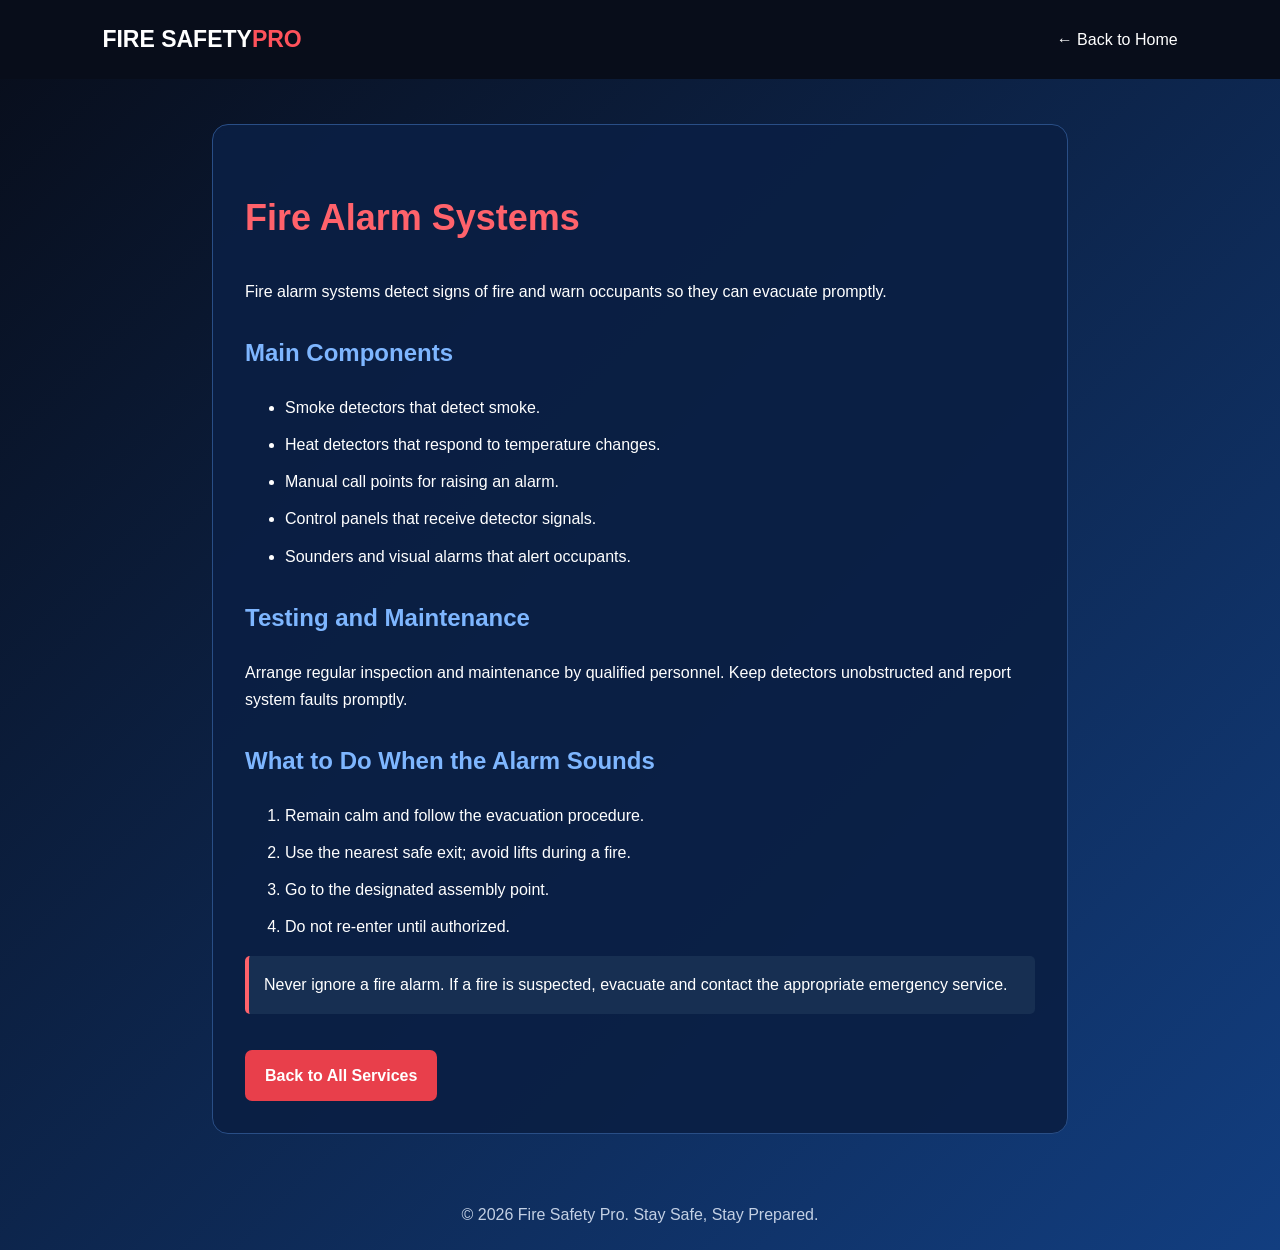
<file: alarm-systems.html>
<!DOCTYPE html>
<html lang="en">
<head>
    <meta charset="UTF-8">
    <meta name="viewport" content="width=device-width, initial-scale=1.0">
    <title>Fire Alarm Systems | Fire Safety Pro</title>
    <style>
        * { box-sizing: border-box; }

        body {
            margin: 0;
            font-family: Arial, sans-serif;
            background: linear-gradient(135deg, #080d1a, #123e80);
            color: #fff;
            line-height: 1.7;
        }

        header {
            background: #080d1a;
            padding: 20px 8%;
            display: flex;
            justify-content: space-between;
            align-items: center;
            flex-wrap: wrap;
            gap: 12px;
        }

        .logo { font-size: 23px; font-weight: bold; }
        .logo span { color: #ff525b; }

        a { color: #ff777e; text-decoration: none; }

        .back-link { color: white; }

        main {
            max-width: 900px;
            margin: 45px auto;
            padding: 0 22px;
        }

        .content {
            background: rgba(10, 31, 68, 0.92);
            border: 1px solid #294e86;
            border-radius: 16px;
            padding: 32px;
        }

        h1 { color: #ff626b; font-size: 36px; }
        h2 { color: #7eb6ff; margin-top: 28px; }
        li { margin-bottom: 10px; }

        .notice {
            background: #172f52;
            border-left: 4px solid #ff626b;
            padding: 15px;
            border-radius: 5px;
        }

        .home-button {
            display: inline-block;
            margin-top: 20px;
            padding: 12px 20px;
            background: #e83f4b;
            color: white;
            border-radius: 7px;
            font-weight: bold;
        }

        footer {
            text-align: center;
            padding: 22px;
            color: #c3d0e4;
        }

        @media (max-width: 600px) {
            h1 { font-size: 29px; }
            .content { padding: 22px; }
        }
    </style>
</head>
<body>
    <header>
        <div class="logo">FIRE SAFETY<span>PRO</span></div>
        <a class="back-link" href="index.html">← Back to Home</a>
    </header>

    <main>
        <article class="content">
            <h1>Fire Alarm Systems</h1>
            <p>
                Fire alarm systems detect signs of fire and warn
                occupants so they can evacuate promptly.
            </p>

            <h2>Main Components</h2>
            <ul>
                <li>Smoke detectors that detect smoke.</li>
                <li>Heat detectors that respond to temperature changes.</li>
                <li>Manual call points for raising an alarm.</li>
                <li>Control panels that receive detector signals.</li>
                <li>Sounders and visual alarms that alert occupants.</li>
            </ul>

            <h2>Testing and Maintenance</h2>
            <p>
                Arrange regular inspection and maintenance by
                qualified personnel. Keep detectors unobstructed
                and report system faults promptly.
            </p>

            <h2>What to Do When the Alarm Sounds</h2>
            <ol>
                <li>Remain calm and follow the evacuation procedure.</li>
                <li>Use the nearest safe exit; avoid lifts during a fire.</li>
                <li>Go to the designated assembly point.</li>
                <li>Do not re-enter until authorized.</li>
            </ol>

            <p class="notice">
                Never ignore a fire alarm. If a fire is suspected,
                evacuate and contact the appropriate emergency service.
            </p>

            <a href="index.html" class="home-button">
                Back to All Services
            </a>
        </article>
    </main>

    <footer>
        &copy; 2026 Fire Safety Pro. Stay Safe, Stay Prepared.
    </footer>
</body>
</html>
</file>
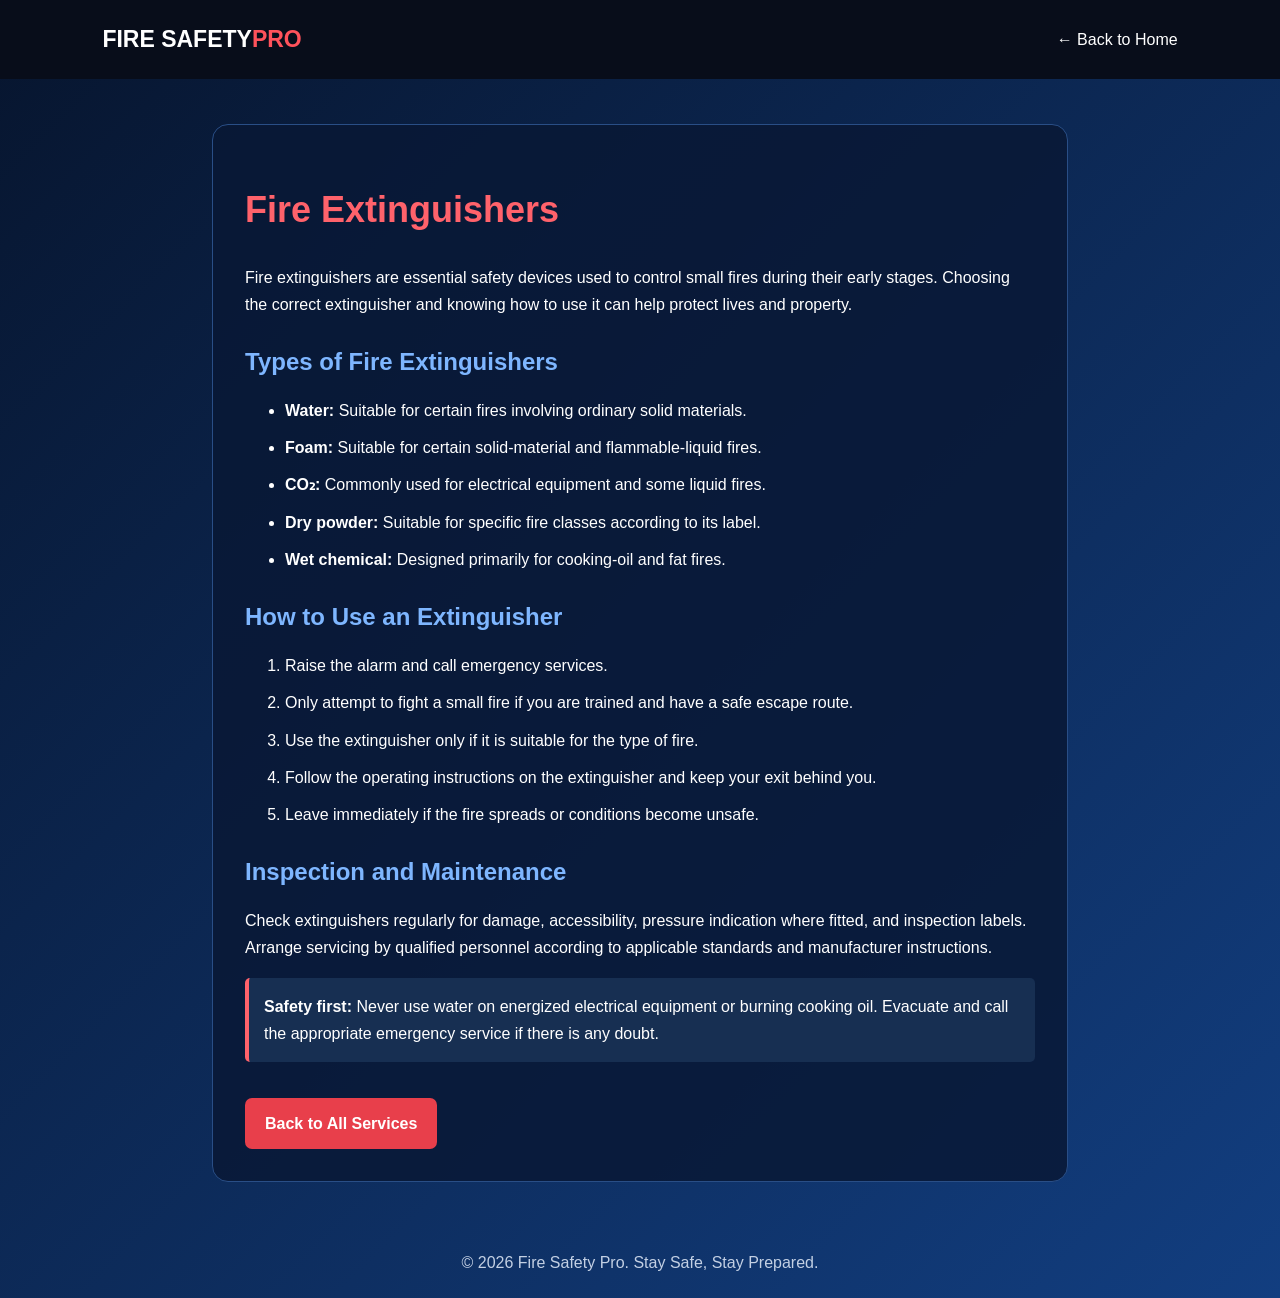
<file: extinguishers.html>
<!DOCTYPE html>
<html lang="en">
<head>
    <meta charset="UTF-8">
    <meta name="viewport" content="width=device-width, initial-scale=1.0">
    <title>Fire Extinguishers | Fire Safety Pro</title>

    <style>
        * {
            box-sizing: border-box;
        }

        body {
            margin: 0;
            font-family: Arial, sans-serif;
            background: linear-gradient(135deg, #07152e, #123e80);
            color: white;
            line-height: 1.7;
        }

        header {
            padding: 20px 8%;
            background: #080d1a;
            display: flex;
            justify-content: space-between;
            align-items: center;
            flex-wrap: wrap;
            gap: 12px;
        }

        .logo {
            font-size: 23px;
            font-weight: bold;
        }

        .logo span {
            color: #ff525b;
        }

        a {
            color: #ff7279;
            text-decoration: none;
        }

        .back-link {
            color: white;
        }

        main {
            max-width: 900px;
            margin: 45px auto;
            padding: 0 22px;
        }

        .content {
            background: rgba(9, 24, 54, 0.85);
            padding: 32px;
            border-radius: 16px;
            border: 1px solid #294e86;
        }

        h1, h2 {
            line-height: 1.3;
        }

        h1 {
            color: #ff626b;
            font-size: 36px;
        }

        h2 {
            color: #7eb6ff;
            margin-top: 28px;
        }

        li {
            margin-bottom: 10px;
        }

        .notice {
            background: #172f52;
            border-left: 4px solid #ff626b;
            padding: 15px;
            border-radius: 5px;
        }

        .home-button {
            display: inline-block;
            margin-top: 20px;
            background: #e83f4b;
            color: white;
            padding: 12px 20px;
            border-radius: 7px;
            font-weight: bold;
        }

        footer {
            text-align: center;
            padding: 22px;
            color: #c3d0e4;
        }

        @media (max-width: 600px) {
            h1 {
                font-size: 29px;
            }

            .content {
                padding: 22px;
            }
        }
    </style>
</head>

<body>
    <header>
        <div class="logo">FIRE SAFETY<span>PRO</span></div>
        <a class="back-link" href="index.html">
            ← Back to Home
        </a>
    </header>

    <main>
        <article class="content">
            <h1>Fire Extinguishers</h1>

            <p>
                Fire extinguishers are essential safety devices
                used to control small fires during their early stages.
                Choosing the correct extinguisher and knowing how
                to use it can help protect lives and property.
            </p>

            <h2>Types of Fire Extinguishers</h2>
            <ul>
                <li><strong>Water:</strong> Suitable for certain
                    fires involving ordinary solid materials.</li>
                <li><strong>Foam:</strong> Suitable for certain
                    solid-material and flammable-liquid fires.</li>
                <li><strong>CO₂:</strong> Commonly used for
                    electrical equipment and some liquid fires.</li>
                <li><strong>Dry powder:</strong> Suitable for
                    specific fire classes according to its label.</li>
                <li><strong>Wet chemical:</strong> Designed
                    primarily for cooking-oil and fat fires.</li>
            </ul>

            <h2>How to Use an Extinguisher</h2>
            <ol>
                <li>Raise the alarm and call emergency services.</li>
                <li>Only attempt to fight a small fire if you are
                    trained and have a safe escape route.</li>
                <li>Use the extinguisher only if it is suitable
                    for the type of fire.</li>
                <li>Follow the operating instructions on the
                    extinguisher and keep your exit behind you.</li>
                <li>Leave immediately if the fire spreads or
                    conditions become unsafe.</li>
            </ol>

            <h2>Inspection and Maintenance</h2>
            <p>
                Check extinguishers regularly for damage,
                accessibility, pressure indication where fitted,
                and inspection labels. Arrange servicing by
                qualified personnel according to applicable
                standards and manufacturer instructions.
            </p>

            <p class="notice">
                <strong>Safety first:</strong>
                Never use water on energized electrical equipment
                or burning cooking oil. Evacuate and call the
                appropriate emergency service if there is any doubt.
            </p>

            <a href="index.html" class="home-button">
                Back to All Services
            </a>
        </article>
    </main>

    <footer>
        &copy; 2026 Fire Safety Pro. Stay Safe, Stay Prepared.
    </footer>
</body>
</html>
</file>
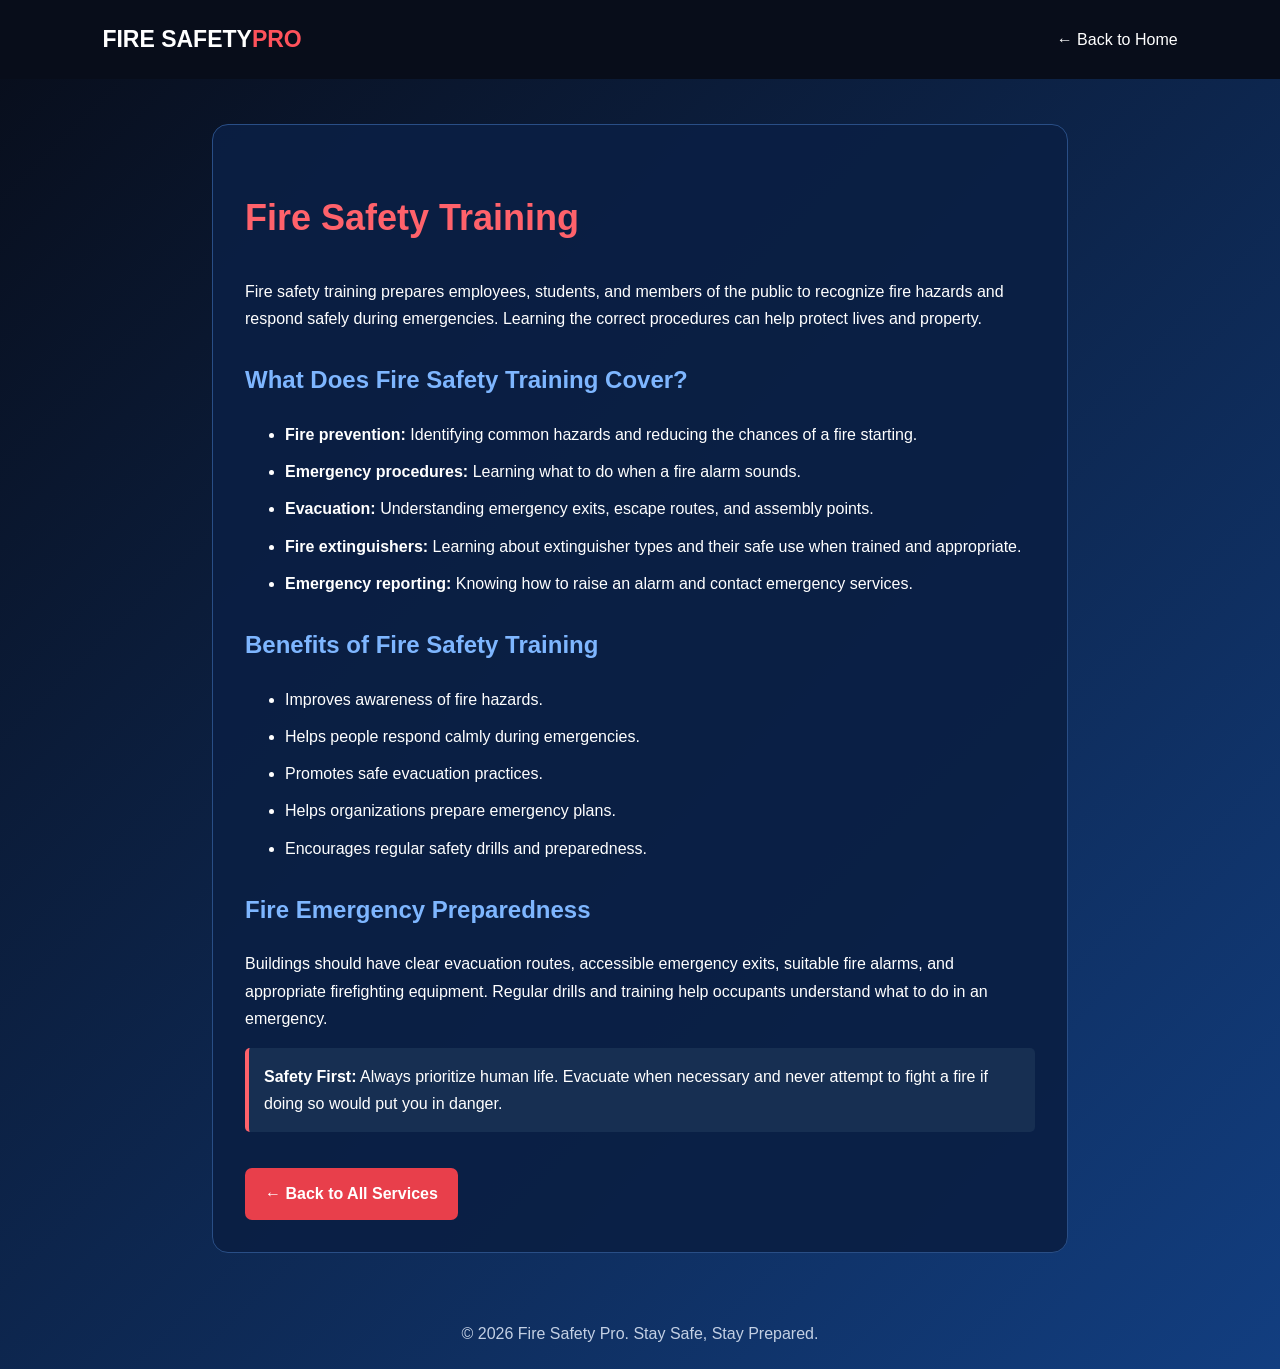
<file: fire-training.html>
<!DOCTYPE html>
<html lang="en">
<head>
    <meta charset="UTF-8">
    <meta name="viewport" content="width=device-width, initial-scale=1.0">
    <title>Fire Safety Training | Fire Safety Pro</title>

    <style>
        * {
            box-sizing: border-box;
        }

        body {
            margin: 0;
            font-family: Arial, sans-serif;
            background: linear-gradient(135deg, #080d1a, #123e80);
            color: white;
            line-height: 1.7;
        }

        header {
            background: #080d1a;
            padding: 20px 8%;
            display: flex;
            justify-content: space-between;
            align-items: center;
            flex-wrap: wrap;
            gap: 12px;
        }

        .logo {
            font-size: 23px;
            font-weight: bold;
        }

        .logo span {
            color: #ff525b;
        }

        a {
            color: #ff777e;
            text-decoration: none;
        }

        .back-link {
            color: white;
        }

        main {
            max-width: 900px;
            margin: 45px auto;
            padding: 0 22px;
        }

        .content {
            background: rgba(10, 31, 68, 0.92);
            border: 1px solid #294e86;
            border-radius: 16px;
            padding: 32px;
        }

        h1 {
            color: #ff626b;
            font-size: 36px;
        }

        h2 {
            color: #7eb6ff;
            margin-top: 28px;
        }

        li {
            margin-bottom: 10px;
        }

        .notice {
            background: #172f52;
            border-left: 4px solid #ff626b;
            padding: 15px;
            border-radius: 5px;
        }

        .home-button {
            display: inline-block;
            margin-top: 20px;
            padding: 12px 20px;
            background: #e83f4b;
            color: white;
            border-radius: 7px;
            font-weight: bold;
        }

        .home-button:hover {
            background: #c92e3a;
        }

        footer {
            text-align: center;
            padding: 22px;
            color: #c3d0e4;
        }

        @media (max-width: 600px) {
            h1 {
                font-size: 29px;
            }

            .content {
                padding: 22px;
            }
        }
    </style>
</head>

<body>
    <header>
        <div class="logo">FIRE SAFETY<span>PRO</span></div>
        <a class="back-link" href="index.html">
            ← Back to Home
        </a>
    </header>

    <main>
        <article class="content">
            <h1>Fire Safety Training</h1>

            <p>
                Fire safety training prepares employees, students,
                and members of the public to recognize fire hazards
                and respond safely during emergencies. Learning
                the correct procedures can help protect lives
                and property.
            </p>

            <h2>What Does Fire Safety Training Cover?</h2>

            <ul>
                <li>
                    <strong>Fire prevention:</strong>
                    Identifying common hazards and reducing
                    the chances of a fire starting.
                </li>
                <li>
                    <strong>Emergency procedures:</strong>
                    Learning what to do when a fire alarm sounds.
                </li>
                <li>
                    <strong>Evacuation:</strong>
                    Understanding emergency exits, escape routes,
                    and assembly points.
                </li>
                <li>
                    <strong>Fire extinguishers:</strong>
                    Learning about extinguisher types and their
                    safe use when trained and appropriate.
                </li>
                <li>
                    <strong>Emergency reporting:</strong>
                    Knowing how to raise an alarm and contact
                    emergency services.
                </li>
            </ul>

            <h2>Benefits of Fire Safety Training</h2>

            <ul>
                <li>Improves awareness of fire hazards.</li>
                <li>Helps people respond calmly during emergencies.</li>
                <li>Promotes safe evacuation practices.</li>
                <li>Helps organizations prepare emergency plans.</li>
                <li>Encourages regular safety drills and preparedness.</li>
            </ul>

            <h2>Fire Emergency Preparedness</h2>

            <p>
                Buildings should have clear evacuation routes,
                accessible emergency exits, suitable fire alarms,
                and appropriate firefighting equipment. Regular
                drills and training help occupants understand
                what to do in an emergency.
            </p>

            <p class="notice">
                <strong>Safety First:</strong>
                Always prioritize human life. Evacuate when
                necessary and never attempt to fight a fire
                if doing so would put you in danger.
            </p>

            <a href="index.html" class="home-button">
                ← Back to All Services
            </a>
        </article>
    </main>

    <footer>
        &copy; 2026 Fire Safety Pro. Stay Safe, Stay Prepared.
    </footer>
</body>
</html>
</file>
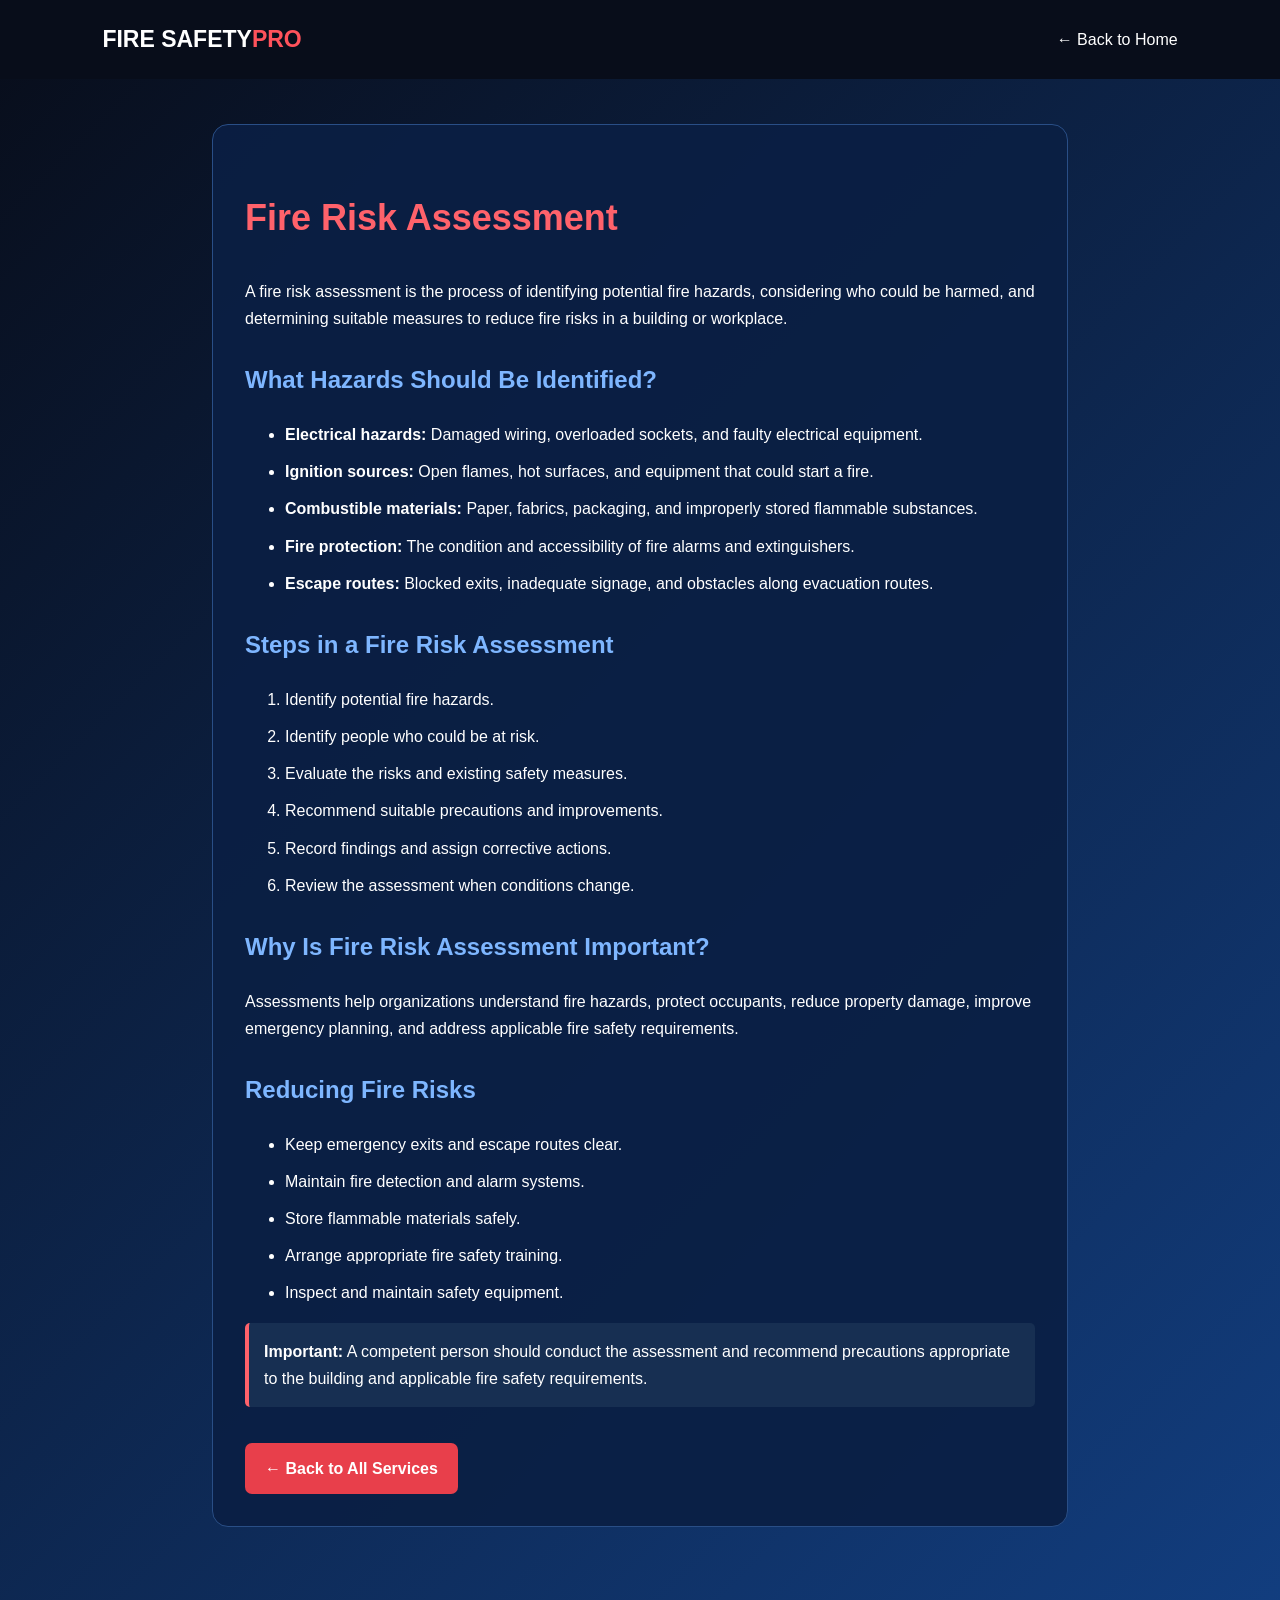
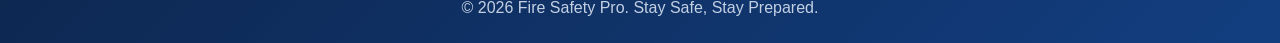
<file: risk-assessment.html>
<!DOCTYPE html>
<html lang="en">
<head>
    <meta charset="UTF-8">
    <meta name="viewport" content="width=device-width, initial-scale=1.0">
    <title>Fire Risk Assessment | Fire Safety Pro</title>

    <style>
        * {
            box-sizing: border-box;
        }

        body {
            margin: 0;
            font-family: Arial, sans-serif;
            background: linear-gradient(135deg, #080d1a, #123e80);
            color: white;
            line-height: 1.7;
        }

        header {
            background: #080d1a;
            padding: 20px 8%;
            display: flex;
            justify-content: space-between;
            align-items: center;
            flex-wrap: wrap;
            gap: 12px;
        }

        .logo {
            font-size: 23px;
            font-weight: bold;
        }

        .logo span {
            color: #ff525b;
        }

        a {
            color: #ff777e;
            text-decoration: none;
        }

        .back-link {
            color: white;
        }

        main {
            max-width: 900px;
            margin: 45px auto;
            padding: 0 22px;
        }

        .content {
            background: rgba(10, 31, 68, 0.92);
            border: 1px solid #294e86;
            border-radius: 16px;
            padding: 32px;
        }

        h1 {
            color: #ff626b;
            font-size: 36px;
        }

        h2 {
            color: #7eb6ff;
            margin-top: 28px;
        }

        li {
            margin-bottom: 10px;
        }

        .notice {
            background: #172f52;
            border-left: 4px solid #ff626b;
            padding: 15px;
            border-radius: 5px;
        }

        .home-button {
            display: inline-block;
            margin-top: 20px;
            padding: 12px 20px;
            background: #e83f4b;
            color: white;
            border-radius: 7px;
            font-weight: bold;
        }

        .home-button:hover {
            background: #c92e3a;
        }

        footer {
            text-align: center;
            padding: 22px;
            color: #c3d0e4;
        }

        @media (max-width: 600px) {
            h1 {
                font-size: 29px;
            }

            .content {
                padding: 22px;
            }
        }
    </style>
</head>

<body>
    <header>
        <div class="logo">FIRE SAFETY<span>PRO</span></div>
        <a class="back-link" href="index.html">
            ← Back to Home
        </a>
    </header>

    <main>
        <article class="content">
            <h1>Fire Risk Assessment</h1>

            <p>
                A fire risk assessment is the process of identifying
                potential fire hazards, considering who could be
                harmed, and determining suitable measures to reduce
                fire risks in a building or workplace.
            </p>

            <h2>What Hazards Should Be Identified?</h2>

            <ul>
                <li>
                    <strong>Electrical hazards:</strong>
                    Damaged wiring, overloaded sockets, and
                    faulty electrical equipment.
                </li>
                <li>
                    <strong>Ignition sources:</strong>
                    Open flames, hot surfaces, and equipment
                    that could start a fire.
                </li>
                <li>
                    <strong>Combustible materials:</strong>
                    Paper, fabrics, packaging, and improperly
                    stored flammable substances.
                </li>
                <li>
                    <strong>Fire protection:</strong>
                    The condition and accessibility of fire alarms
                    and extinguishers.
                </li>
                <li>
                    <strong>Escape routes:</strong>
                    Blocked exits, inadequate signage, and
                    obstacles along evacuation routes.
                </li>
            </ul>

            <h2>Steps in a Fire Risk Assessment</h2>

            <ol>
                <li>Identify potential fire hazards.</li>
                <li>Identify people who could be at risk.</li>
                <li>Evaluate the risks and existing safety measures.</li>
                <li>Recommend suitable precautions and improvements.</li>
                <li>Record findings and assign corrective actions.</li>
                <li>Review the assessment when conditions change.</li>
            </ol>

            <h2>Why Is Fire Risk Assessment Important?</h2>

            <p>
                Assessments help organizations understand fire
                hazards, protect occupants, reduce property damage,
                improve emergency planning, and address applicable
                fire safety requirements.
            </p>

            <h2>Reducing Fire Risks</h2>

            <ul>
                <li>Keep emergency exits and escape routes clear.</li>
                <li>Maintain fire detection and alarm systems.</li>
                <li>Store flammable materials safely.</li>
                <li>Arrange appropriate fire safety training.</li>
                <li>Inspect and maintain safety equipment.</li>
            </ul>

            <p class="notice">
                <strong>Important:</strong>
                A competent person should conduct the assessment
                and recommend precautions appropriate to the
                building and applicable fire safety requirements.
            </p>

            <a href="index.html" class="home-button">
                ← Back to All Services
            </a>
        </article>
    </main>

    <footer>
        &copy; 2026 Fire Safety Pro. Stay Safe, Stay Prepared.
    </footer>
</body>
</html>
</file>
